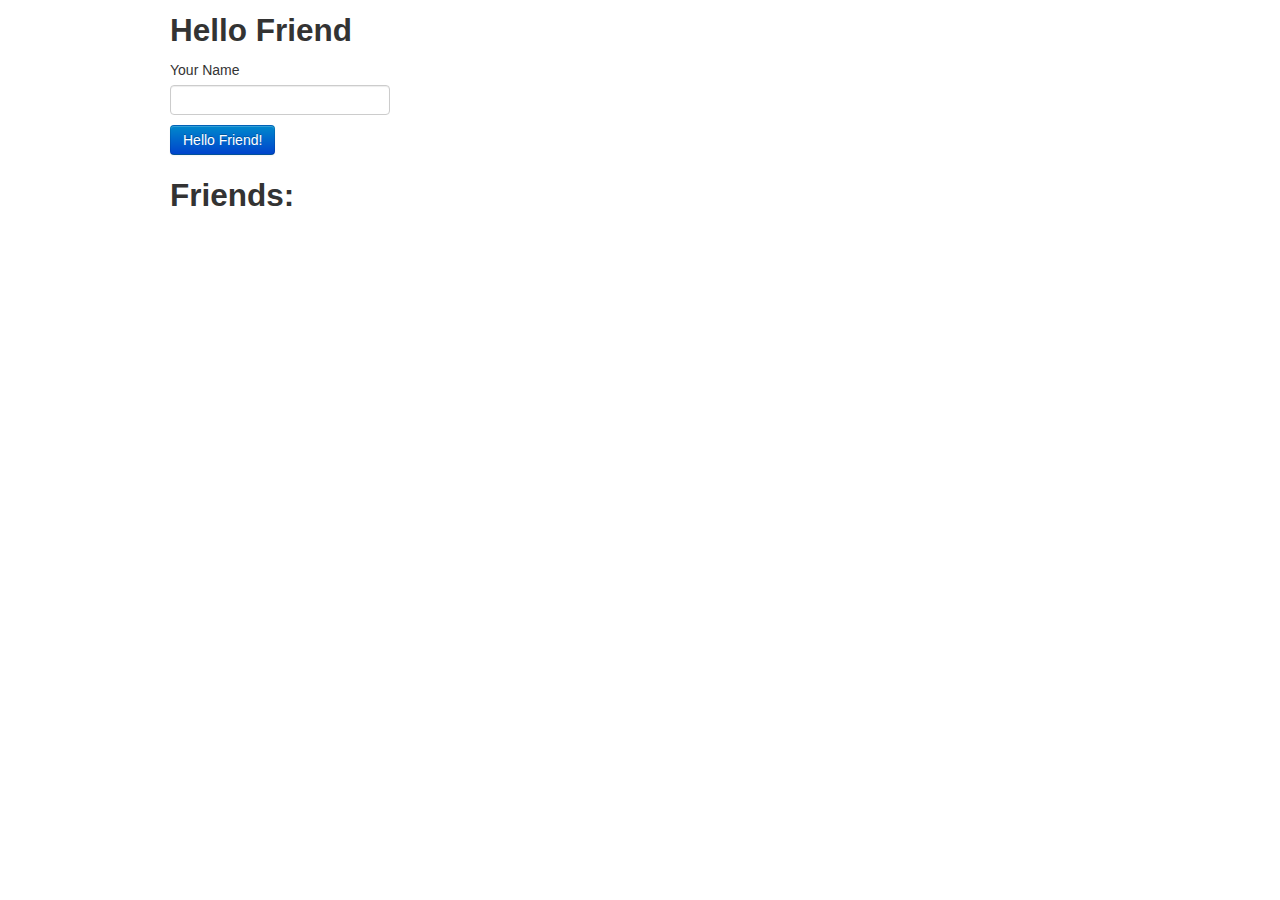
<file: index.html>
<!DOCTYPE html>
<html>
<head>
  <link rel="stylesheet" type="text/css" href="css/bootstrap.css">
  <link rel="stylesheet" type="text/css" href="css/styles.css">
  <script type="text/javascript" src="js/jquery-1.11.2.js"></script>
  <script type="text/javascript" src="js/scripts.js"></script>
  <title>Hello Friend</title>
</head>
<body>
  <div class='container'>
    <h2>Hello Friend</h2>

    <form id="new-friend">

      <div class="form-group">
        <label type="text" for="name">Your Name</label>
        <input type="text" id="name" class="form-control">
      </div>

      <button type= "submit" class="btn btn-primary">Hello Friend!</button>
    </form>

    <h2>Friends:</h2>
    <ul id="friends">

    </ul>

    <div id="show-response">
      <h3 id="response"></h3>
    </div>
  </div>

</body>
</html>
</file>
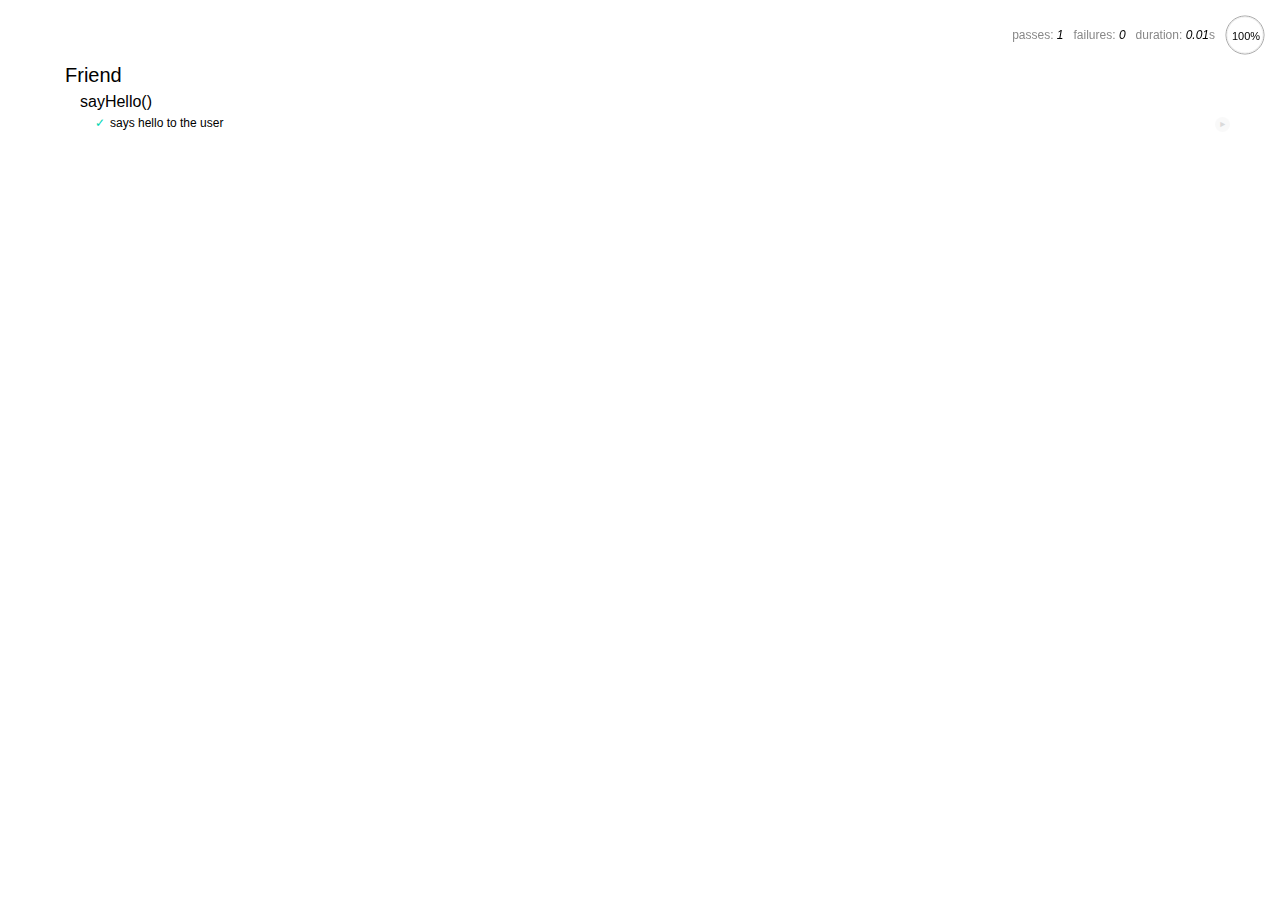
<file: spec/spec-runner.html>
<html>
  <head>
    <title>Mocha spec runner</title>
    <link rel="stylesheet" href="mocha.css">
  </head>
  <body>
    <div id="mocha"></div>
    <script src="../js/jquery-1.11.2.js"></script>
    <script src="../js/scripts.js"></script>
    <script src="mocha.js"></script>
    <script src="chai.js"></script>
    <script>mocha.setup('bdd');</script>
    <script src="specs.js"></script>
    <script>
    expect = chai.expect;
    mocha.checkLeaks();
    mocha.globals(['jQuery']);
    mocha.run();
    </script>
  </body>
</html>
</file>
<file: css/styles.css>
.friend {
  cursor: pointer;
  color: #0088cc;
}

.friend:hover {
  text-decoration: underline;
}

#show-response {
  display: none;
}
</file>
<file: spec/mocha.css>
@charset "utf-8";

body {
  margin:0;
}

#mocha {
  font: 20px/1.5 "Helvetica Neue", Helvetica, Arial, sans-serif;
  margin: 60px 50px;
}

#mocha ul,
#mocha li {
  margin: 0;
  padding: 0;
}

#mocha ul {
  list-style: none;
}

#mocha h1,
#mocha h2 {
  margin: 0;
}

#mocha h1 {
  margin-top: 15px;
  font-size: 1em;
  font-weight: 200;
}

#mocha h1 a {
  text-decoration: none;
  color: inherit;
}

#mocha h1 a:hover {
  text-decoration: underline;
}

#mocha .suite .suite h1 {
  margin-top: 0;
  font-size: .8em;
}

#mocha .hidden {
  display: none;
}

#mocha h2 {
  font-size: 12px;
  font-weight: normal;
  cursor: pointer;
}

#mocha .suite {
  margin-left: 15px;
}

#mocha .test {
  margin-left: 15px;
  overflow: hidden;
}

#mocha .test.pending:hover h2::after {
  content: '(pending)';
  font-family: arial, sans-serif;
}

#mocha .test.pass.medium .duration {
  background: #c09853;
}

#mocha .test.pass.slow .duration {
  background: #b94a48;
}

#mocha .test.pass::before {
  content: '✓';
  font-size: 12px;
  display: block;
  float: left;
  margin-right: 5px;
  color: #00d6b2;
}

#mocha .test.pass .duration {
  font-size: 9px;
  margin-left: 5px;
  padding: 2px 5px;
  color: #fff;
  -webkit-box-shadow: inset 0 1px 1px rgba(0,0,0,.2);
  -moz-box-shadow: inset 0 1px 1px rgba(0,0,0,.2);
  box-shadow: inset 0 1px 1px rgba(0,0,0,.2);
  -webkit-border-radius: 5px;
  -moz-border-radius: 5px;
  -ms-border-radius: 5px;
  -o-border-radius: 5px;
  border-radius: 5px;
}

#mocha .test.pass.fast .duration {
  display: none;
}

#mocha .test.pending {
  color: #0b97c4;
}

#mocha .test.pending::before {
  content: '◦';
  color: #0b97c4;
}

#mocha .test.fail {
  color: #c00;
}

#mocha .test.fail pre {
  color: black;
}

#mocha .test.fail::before {
  content: '✖';
  font-size: 12px;
  display: block;
  float: left;
  margin-right: 5px;
  color: #c00;
}

#mocha .test pre.error {
  color: #c00;
  max-height: 300px;
  overflow: auto;
}

/**
 * (1): approximate for browsers not supporting calc
 * (2): 42 = 2*15 + 2*10 + 2*1 (padding + margin + border)
 *      ^^ seriously
 */
#mocha .test pre {
  display: block;
  float: left;
  clear: left;
  font: 12px/1.5 monaco, monospace;
  margin: 5px;
  padding: 15px;
  border: 1px solid #eee;
  max-width: 85%; /*(1)*/
  max-width: calc(100% - 42px); /*(2)*/
  word-wrap: break-word;
  border-bottom-color: #ddd;
  -webkit-border-radius: 3px;
  -webkit-box-shadow: 0 1px 3px #eee;
  -moz-border-radius: 3px;
  -moz-box-shadow: 0 1px 3px #eee;
  border-radius: 3px;
}

#mocha .test h2 {
  position: relative;
}

#mocha .test a.replay {
  position: absolute;
  top: 3px;
  right: 0;
  text-decoration: none;
  vertical-align: middle;
  display: block;
  width: 15px;
  height: 15px;
  line-height: 15px;
  text-align: center;
  background: #eee;
  font-size: 15px;
  -moz-border-radius: 15px;
  border-radius: 15px;
  -webkit-transition: opacity 200ms;
  -moz-transition: opacity 200ms;
  transition: opacity 200ms;
  opacity: 0.3;
  color: #888;
}

#mocha .test:hover a.replay {
  opacity: 1;
}

#mocha-report.pass .test.fail {
  display: none;
}

#mocha-report.fail .test.pass {
  display: none;
}

#mocha-report.pending .test.pass,
#mocha-report.pending .test.fail {
  display: none;
}
#mocha-report.pending .test.pass.pending {
  display: block;
}

#mocha-error {
  color: #c00;
  font-size: 1.5em;
  font-weight: 100;
  letter-spacing: 1px;
}

#mocha-stats {
  position: fixed;
  top: 15px;
  right: 10px;
  font-size: 12px;
  margin: 0;
  color: #888;
  z-index: 1;
}

#mocha-stats .progress {
  float: right;
  padding-top: 0;
}

#mocha-stats em {
  color: black;
}

#mocha-stats a {
  text-decoration: none;
  color: inherit;
}

#mocha-stats a:hover {
  border-bottom: 1px solid #eee;
}

#mocha-stats li {
  display: inline-block;
  margin: 0 5px;
  list-style: none;
  padding-top: 11px;
}

#mocha-stats canvas {
  width: 40px;
  height: 40px;
}

#mocha code .comment { color: #ddd; }
#mocha code .init { color: #2f6fad; }
#mocha code .string { color: #5890ad; }
#mocha code .keyword { color: #8a6343; }
#mocha code .number { color: #2f6fad; }

@media screen and (max-device-width: 480px) {
  #mocha {
    margin: 60px 0px;
  }

  #mocha #stats {
    position: absolute;
  }
}
</file>
